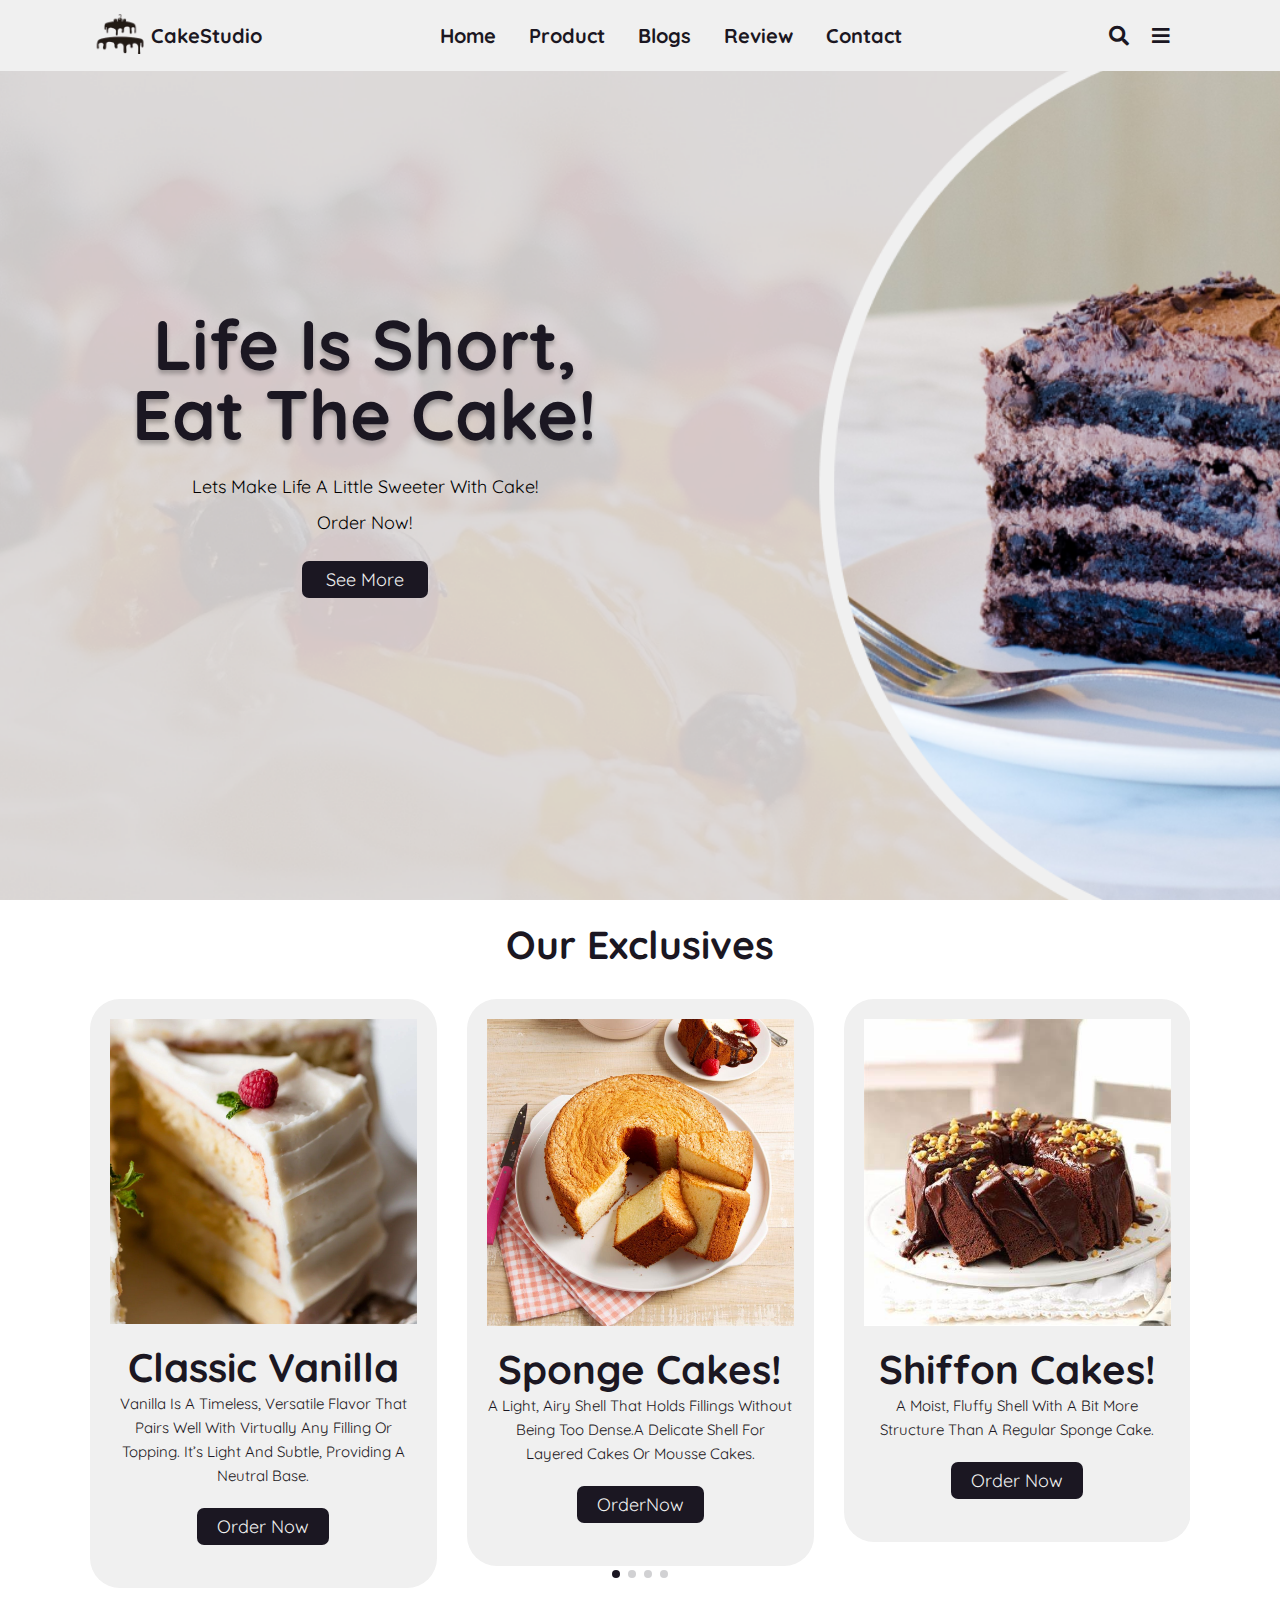
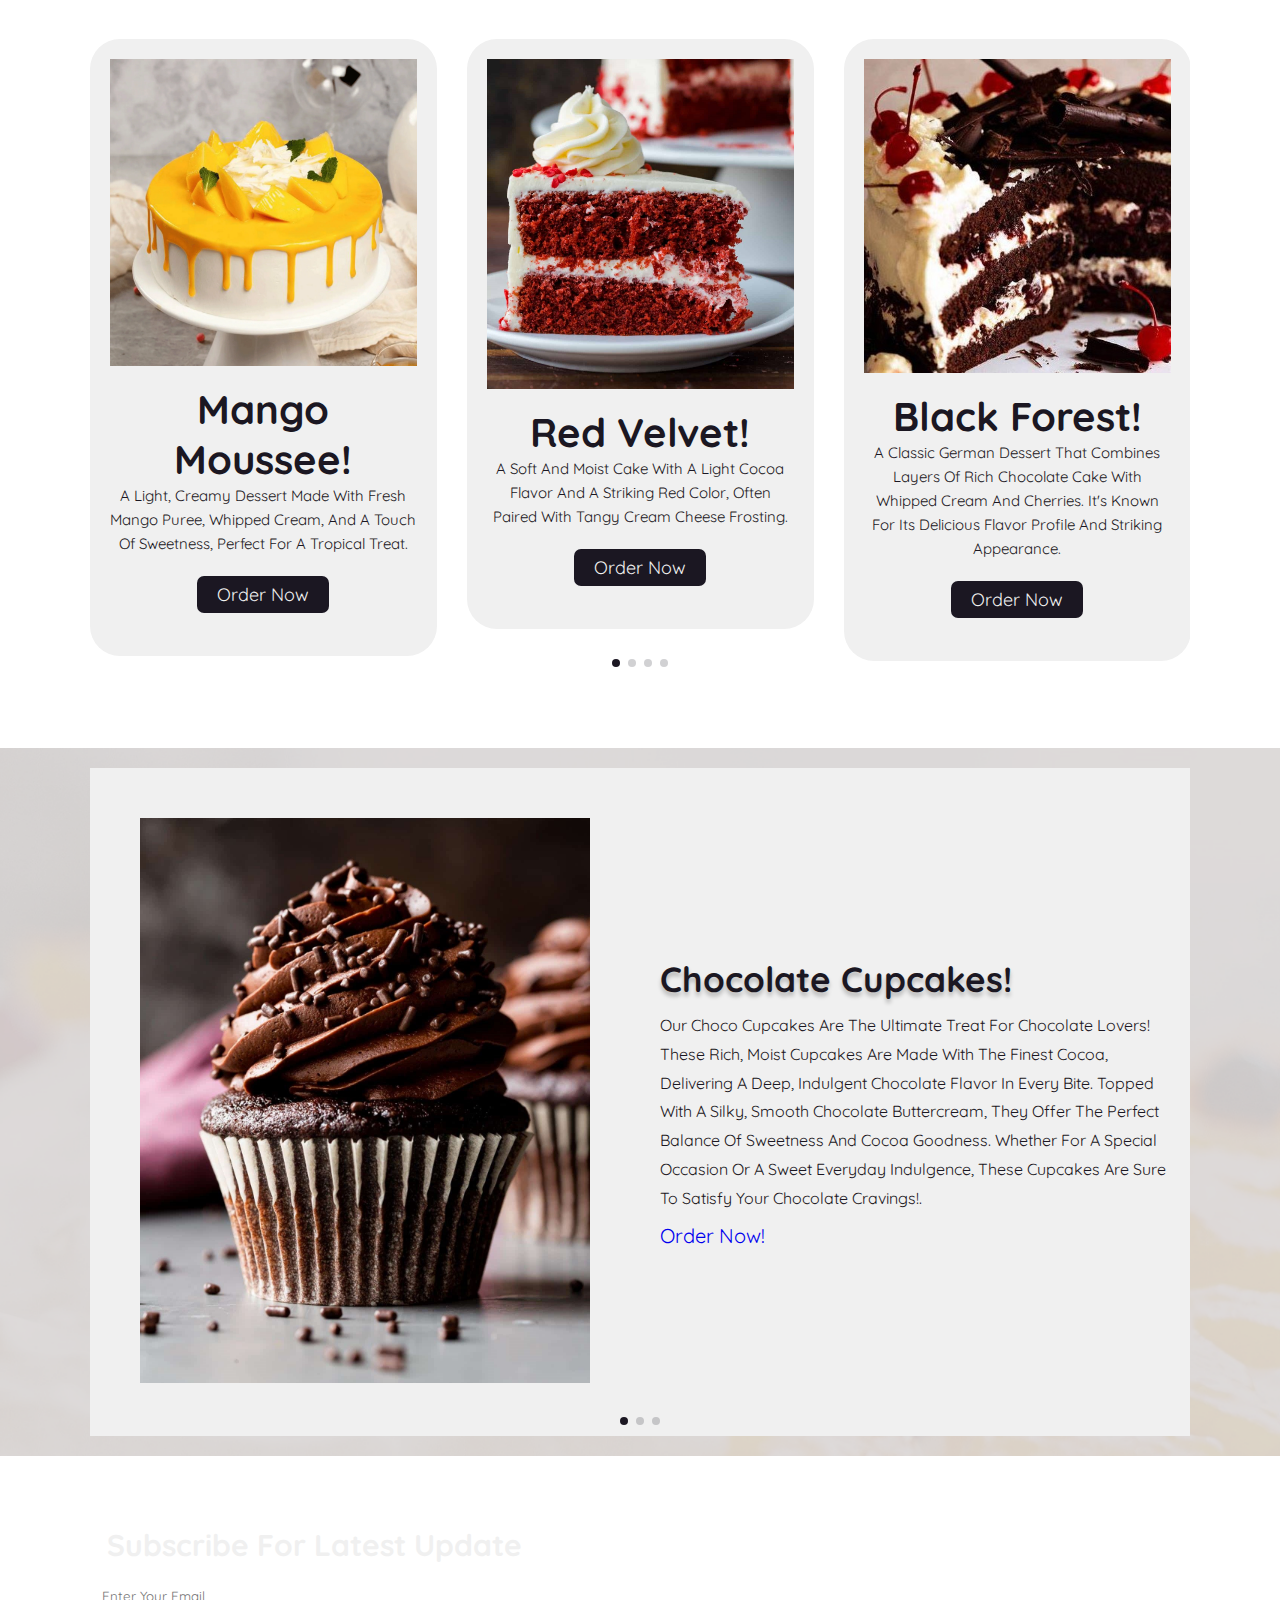
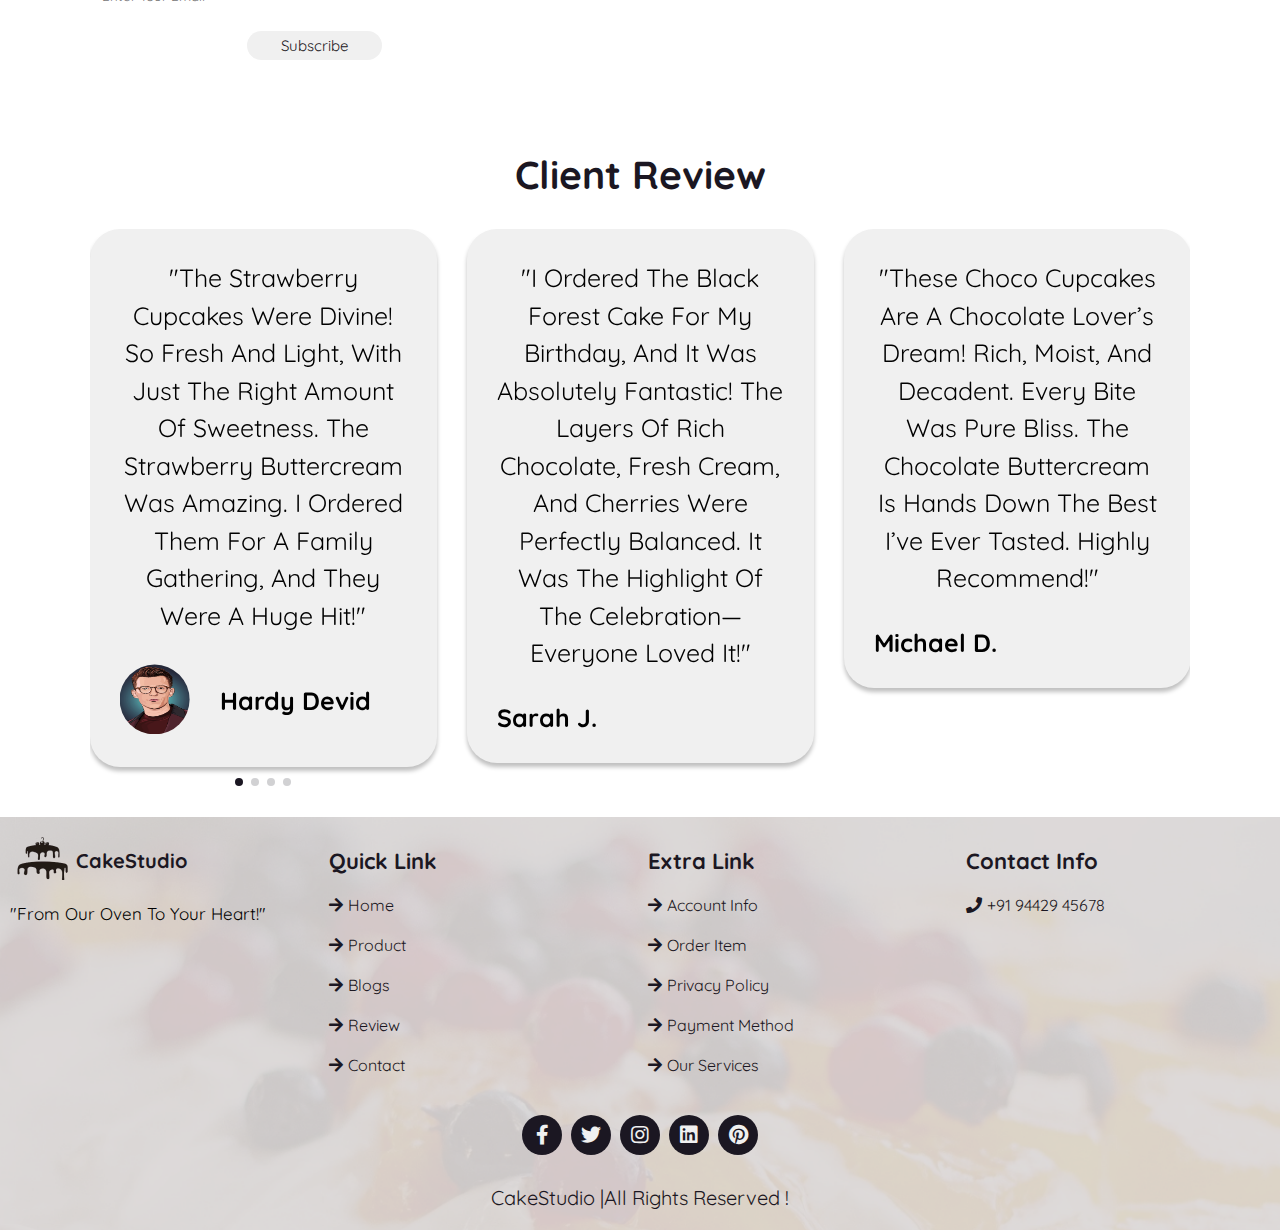
<file: index.html>
<!DOCTYPE html>
<html lang="en">

<head>
    <meta charset="UTF-8">
    <meta http-equiv="X-UA-Compatible" content="IE=edge">
    <meta name="viewport" content="width=device-width, initial-scale=1.0">
    <title>CakeStudio</title>

    <!-- swiper link  -->
    <link rel="stylesheet" href="https://unpkg.com/swiper/swiper-bundle.min.css" />

    <!-- cdn icon link  -->
    <link rel="stylesheet" href="https://cdnjs.cloudflare.com/ajax/libs/font-awesome/5.15.4/css/all.min.css">
    <!-- custom css file  -->
    <link rel="stylesheet" href="style.css">

</head>

<body>

    <!-- header section start here  -->
    <header class="header">
        <div class="logoContent">
            <a href="#" class="logo"><img src="images/logo.png" alt=""></a>
            <h1 class="logoName">CakeStudio</h1>
        </div>

        <nav class="navbar">
            <a href="#home">home</a>
            <a href="#product">product</a>
            <a href="#blogs">blogs</a>
            <a href="#review">review</a>
            <a href="#contact">contact</a>
        </nav>

        <div class="icon">
            <i class="fas fa-search" id="search"></i>
            <i class="fas fa-bars" id="menu-bar"></i>
        </div>

        <div class="search">
            <input type="search" placeholder="search...">
        </div>
    </header>
    <!-- header section end here  -->

    <!-- home section start here  -->
    <section class="home" id="home">
        <div class="homeContent">
            <h2>Life Is Short, Eat The Cake!</h2>
            <p>Lets Make Life A  Little Sweeter With Cake!<br> Order Now!</p>
            <div class="home-btn">
                <a href="#"><button>see more</button></a>
            </div>
        </div>
    </section>

    <!-- home section end here  -->

    <!-- product section start here  -->
    <section class="product" id="product">
        <div class="heading">
            <h2>Our Exclusives</h2>
        </div>
        <div class="swiper product-row">
            <div class="swiper-wrapper">
                <div class="swiper-slide box">
                    <div class="img">
                        <img src="images/sponge cake.jpg" alt="">
                    </div>
                    <div class="product-content">
                        <h3>Sponge Cakes!</h3>
                        <p>A light, airy shell that holds fillings without being too dense.A delicate shell for layered cakes or mousse cakes.
                        </p>
                        <div class="orderNow">
                            <a href="orderpage.html">
                                <button>OrderNow</button>
                            </a>
                            
                        </div>
                    </div>
                </div>
                <div class="swiper-slide box">
                    <div class="img">
                        <img src="images/shiffon cake.jpg" alt="">
                    </div>
                    <div class="product-content">
                        <h3>Shiffon Cakes!</h3>
                        <p>A moist, fluffy shell with a bit more structure than a regular sponge cake.
                        </p>
                        <div class="orderNow">
                        <a href="orderpage.html">
                            <button>Order Now </button>
                        </a>
                        </div>
                    </div>
                </div>
                <div class="swiper-slide box">
                    <div class="img">
                        <img src="images/butter cake.jpg" alt="">
                    </div>
                    <div class="product-content">
                        <h3>Flourless Cakes!</h3>
                        <p>A dense, fudgy shell that pairs well with richer fillings like ganache or mousse.
                        </p>
                        <div class="orderNow">
                            <a href="orderpage.html">
                                <button>Order Now </button>
                            </a>
                        </div>
                    </div>
                </div>
                <div class="swiper-slide box">
                    <div class="img">
                        <img src="images/vanilla.jpg" alt="">
                    </div>
                    <div class="product-content">
                        <h3>Classic Vanilla</h3>
                        <p>Vanilla is a timeless, versatile flavor that pairs well with virtually any filling or topping. It’s light and subtle, providing a neutral base.
                        </p>
                        <div class="orderNow">
                            <a href="orderpage.html">
                                <button>Order Now </button>
                            </a>
                        </div>
                    </div>
                </div>

            </div>
            <div class="swiper-pagination"></div>
        </div>
        <div class="swiper product-row">
            <div class="swiper-wrapper">
                <div class="swiper-slide box">
                    <div class="img">
                        <img src="images/red velvet.jpg" alt="">
                    </div>
                    <div class="product-content">
                        <h3>Red Velvet!</h3>
                        <p> A soft and moist cake with a light cocoa flavor and a striking red color, often paired with tangy cream cheese frosting.
                        </p>
                        <div class="orderNow">
                            <a href="orderpage.html">
                                <button>Order Now </button>
                            </a>
                        </div>
                    </div>
                </div>
                <div class="swiper-slide box">
                    <div class="img">
                        <img src="images/black forest.jpg" alt="">
                    </div>
                    <div class="product-content">
                        <h3>Black Forest!</h3>
                        <p>a classic German dessert that combines layers of rich chocolate cake with whipped cream and cherries. It's known for its delicious flavor profile and striking appearance.
                        </p>
                        <div class="orderNow">
                            <a href="orderpage.html">
                                <button>Order Now </button>
                            </a>
                        </div>
                    </div>
                </div>
                <div class="swiper-slide box">
                    <div class="img">
                        <img src="images/almond.jpg" alt="">
                    </div>
                    <div class="product-content">
                        <h3>Almond Cakes!</h3>
                        <p> delightful, nutty desserts made with almond flour, ground almonds, 
                            or almond extract to infuse a rich, natural flavor, a moist texture and a slightly dense crumb , making them distinct from traditional wheat-flour-based cakes.
                        </p>
                        <div class="orderNow">
                            <a href="orderpage.html">
                                <button>Order Now </button>
                            </a>
                        </div>
                    </div>
                </div>
                <div class="swiper-slide box">
                    <div class="img">
                        <img src="images/Mango-Cake.jpg" alt="">
                    </div>
                    <div class="product-content">
                        <h3>Mango Moussee!</h3>
                        <p>a light, creamy dessert made with fresh mango puree, whipped cream, and a touch of sweetness, perfect for a tropical treat.
                        </p>
                        <div class="orderNow">
                            <a href="orderpage.html">
                                <button>Order Now </button>
                            </a>
                        </div>
                    </div>
                </div>

            </div>
            <div class="swiper-pagination"></div>
        </div>
    </section>

    <!-- product section end here  -->

    <!-- blogs section start here  -->
    <section class="blogs" id="blogs">

        <div class=" swiper blogs-row">
            <div class="swiper-wrapper">
                <div class=" swiper-slide box">
                    <div class="img">
                        <img src="images/cupcake1.jpg" alt="">
                    </div>
                    <div class="content">
                        <h3>Chocolate Cupcakes!</h3>
                        <p>Our Choco Cupcakes are the ultimate treat for chocolate lovers! These rich, moist cupcakes are made with the finest cocoa, delivering a deep, indulgent chocolate flavor in every bite. Topped with a silky, smooth chocolate buttercream, they offer the perfect balance of sweetness and cocoa goodness. Whether for a special occasion or a sweet everyday indulgence, these cupcakes are sure to satisfy your chocolate cravings!.</p>
                        <a href="orderpage.html" class="btn">Order now!</a>
                    </div>
                </div>
                <div class=" swiper-slide box">
                    <div class="img">
                        <img src="images/blog-img1.png" alt="">
                    </div>
                    <div class="content">
                        <h3>Caramel Bourbon Vanilla Cupcakes! </h3>
                        <p>Indulge in the perfect blend of rich flavors with our Caramel Bourbon Vanilla Cupcakes. These moist, light vanilla cupcakes are infused with a hint of smooth bourbon, creating a warm and sophisticated twist. Topped with a luscious caramel buttercream that melts in your mouth, each bite is an unforgettable combination of sweet, savory, and a touch of boozy warmth. Finished with a drizzle of golden caramel, these cupcakes are a decadent treat that will elevate any occasion. Perfect for those who love a little indulgence with a kick!.</p>
                        <a href="orderpage.html" class="btn">Order now!</a>
                    </div>
                </div>
                <div class=" swiper-slide box">
                    <div class="img">
                        <img src="images/strawberry.jpg" alt="">
                    </div>
                    <div class="content">
                        <h3>Strawberry Cupcakes! </h3>
                        <p>Our Strawberry Cupcakes are a burst of fresh, fruity flavor in every bite! Made with real strawberries, these light and fluffy cupcakes are perfectly sweet with a subtle tang. Topped with a creamy, dreamy strawberry buttercream that’s smooth and decadent, each cupcake is a delightful combination of freshness and sweetness. Perfect for spring celebrations or anytime you're craving a fruity treat, these cupcakes are a guaranteed crowd-pleaser!</p>

                        <a href="orderpage.html" class="btn">Order now!</a>
                    </div>
                </div>
            </div>
            <div class="swiper-button-next"></div>
            <div class="swiper-button-prev"></div>
            <div class="swiper-pagination"></div>


        </div>
    </section>

    <!-- blogs section ends here  -->

    <!-- newsletter section start here  -->

    <section class="newsletter">
        <form action="">
            <h3>subscribe for latest update</h3>
            <input type="email" name="" placeholder="enter your email" id="" class="box">
            <input type="button" value="subscribe" class="box2">
        </form>
    </section>
    <!-- newsletter section ends here  -->

    <!-- review section start here  -->
    <section class="review" id="review">
        <div class="heading">
            <h2>client review</h2>
        </div>


        <div class=" swiper review-row">
            <div class="swiper-wrapper">
                <div class="swiper-slide box">
                    <div class="client-review">
                        <p>"I ordered the Black Forest Cake for my birthday, and it was absolutely fantastic! The layers of rich chocolate, fresh cream, and cherries were perfectly balanced. It was the highlight of the celebration—everyone loved it!"</p>
                    </div>
                    <div class="client-info">
                    
                        <div class="clientDetailed">
                            <h3>Sarah J.</h3>
                            
                        </div>
                    </div>
                </div>
                <div class="swiper-slide box">
                    <div class="client-review">
                        <p>"These Choco Cupcakes are a chocolate lover’s dream! Rich, moist, and decadent. Every bite was pure bliss. The chocolate buttercream is hands down the best I’ve ever tasted. Highly recommend!"</p>
                    </div>
                    <div class="client-info">
                        
                        <div class="clientDetailed">
                            <h3>Michael D.</h3>
                            
                        </div>
                    </div>
                </div>
                <div class="swiper-slide box">
                    <div class="client-review">
                        <p>"I tried the Red Velvet Cake and it was beyond my expectations! The cake was so moist and the cream cheese frosting was divine. Every bite was a treat. I’ll definitely be coming back for more!"</p>
                    </div>
                    <div class="client-info">
                       
                        <div class="clientDetailed">
                            <h3>Aisha L.</h3>
                            
                        </div>
                    </div>
                </div>
                <div class="swiper-slide box">
                    <div class="client-review">
                        <p>"The Strawberry Cupcakes were divine! So fresh and light, with just the right amount of sweetness. The strawberry buttercream was amazing. I ordered them for a family gathering, and they were a huge hit!"</p>
                    </div>
                    <div class="client-info">
                        <div class="img">
                            <img src="images/client1.jpg" alt="">
                        </div>
                        <div class="clientDetailed">
                            <h3>Hardy Devid</h3>
                        </div>
                    </div>
                </div>
                <div class="swiper-pagination"></div>

            </div>
        </div>
    </section>
    <!-- review section ends here  -->

    <!-- footer section start here  -->

    <footer class="footer" id="contact">
        <div class="box-container">
            <div class="mainBox">
                <div class="content">
                    <a href="#"><img src="images/logo.png" alt=""></a>
                    <h1 class="logoName">CakeStudio</h1>
                </div>

                <p>"From our oven to your heart!"</p>

            </div>
            <div class="box">
                <h3>Quick link</h3>
                <a href="#"> <i class="fas fa-arrow-right"></i>Home</a>
                <a href="#"> <i class="fas fa-arrow-right"></i>product</a>
                <a href="#"> <i class="fas fa-arrow-right"></i>blogs</a>
                <a href="#"> <i class="fas fa-arrow-right"></i>review</a>
                <a href="#"> <i class="fas fa-arrow-right"></i>contact</a>

            </div>
            <div class="box">
                <h3>Extra link</h3>
                <a href="#"> <i class="fas fa-arrow-right"></i>Account info</a>
                <a href="#"> <i class="fas fa-arrow-right"></i>order item</a>
                <a href="#"> <i class="fas fa-arrow-right"></i>privacy policy</a>
                <a href="#"> <i class="fas fa-arrow-right"></i>payment method</a>
                <a href="#"> <i class="fas fa-arrow-right"></i>our  services</a>
            </div>
            <div class="box">
                <h3>Contact Info</h3>
                <a href="#"> <i class="fas fa-phone"></i>+91 94429 45678</a>
               

            </div>

        </div>
        <div class="share">
            <a href="#" class="fab fa-facebook-f"></a>
            <a href="#" class="fab fa-twitter"></a>
            <a href="#" class="fab fa-instagram"></a>
            <a href="#" class="fab fa-linkedin"></a>
            <a href="#" class="fab fa-pinterest"></a>
        </div>
        <div class="credit">
            <span>CakeStudio</span> |all rights reserved ! 
        </div>
    </footer>
    <!-- swiper js link  -->
    <script src="https://unpkg.com/swiper/swiper-bundle.min.js"></script>

    <!-- custom js file  -->
    <script src="index.js"></script>


</body>

</html>
</file>
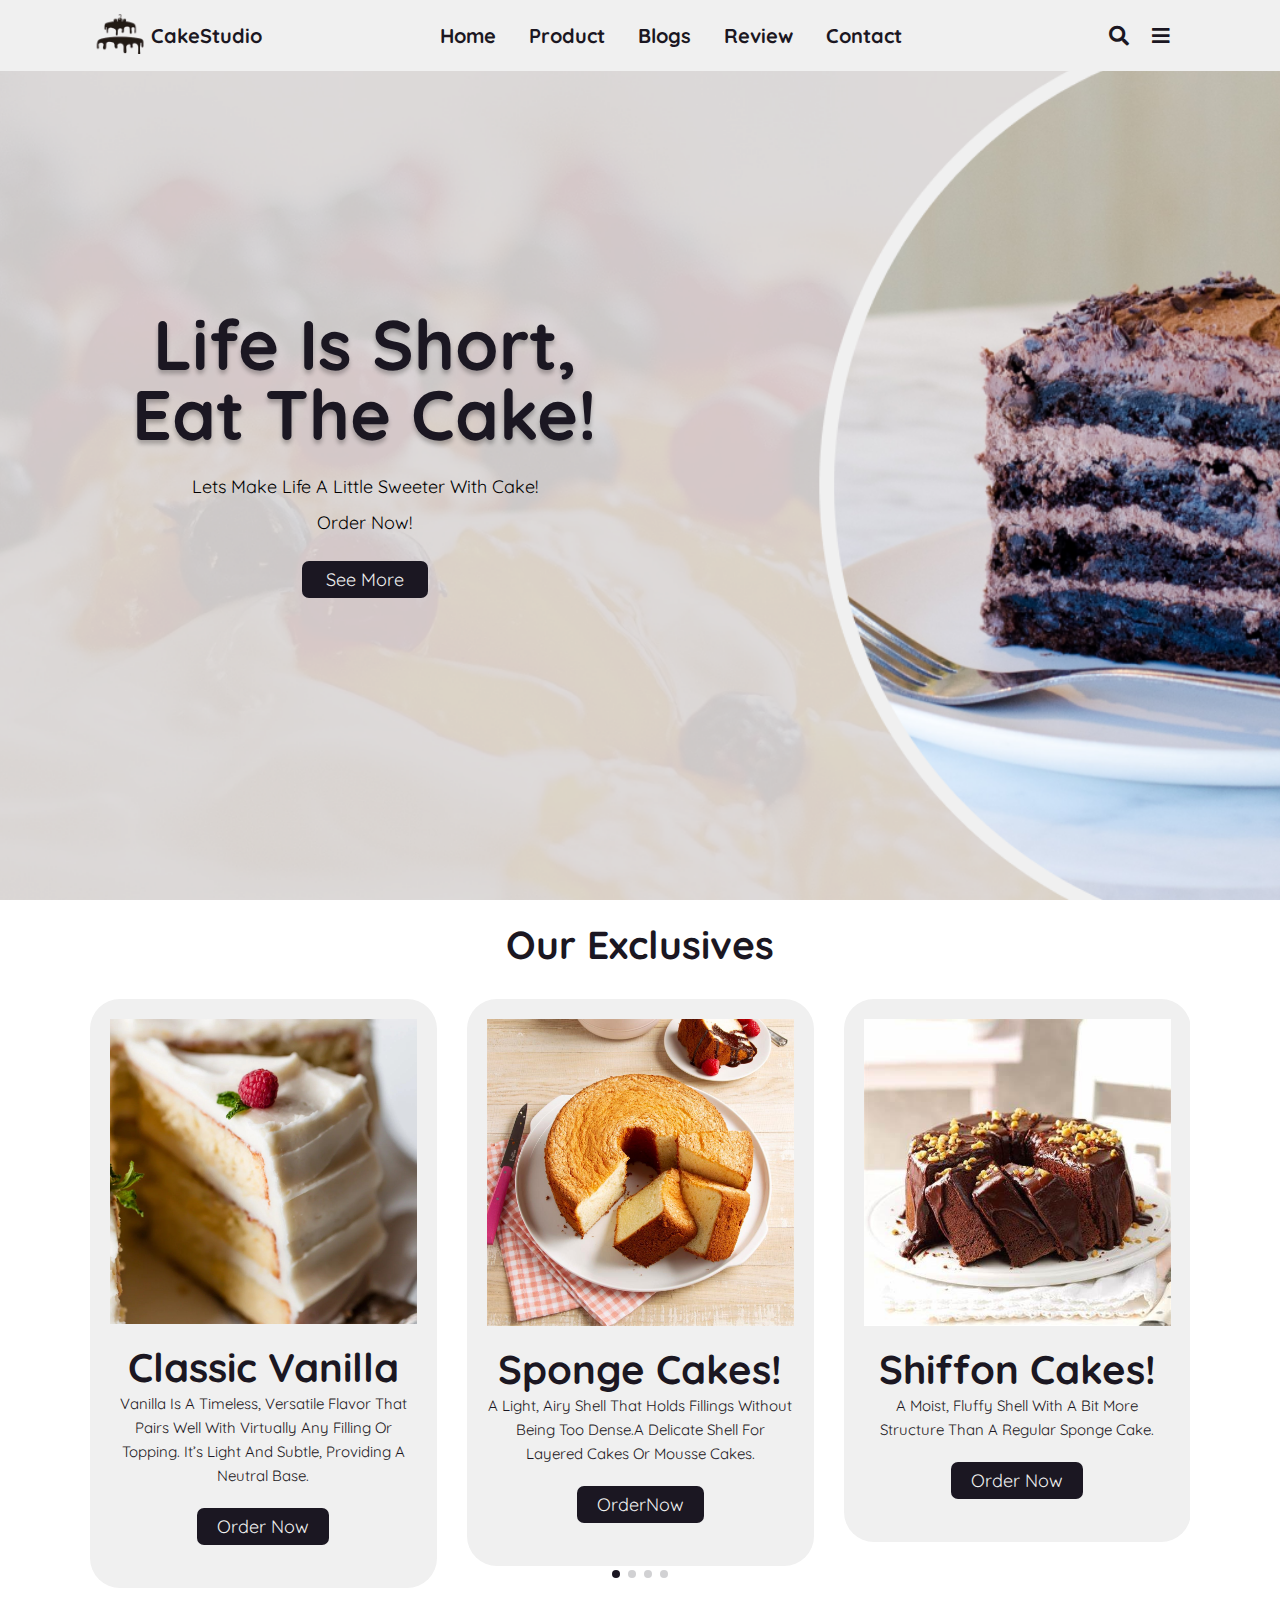
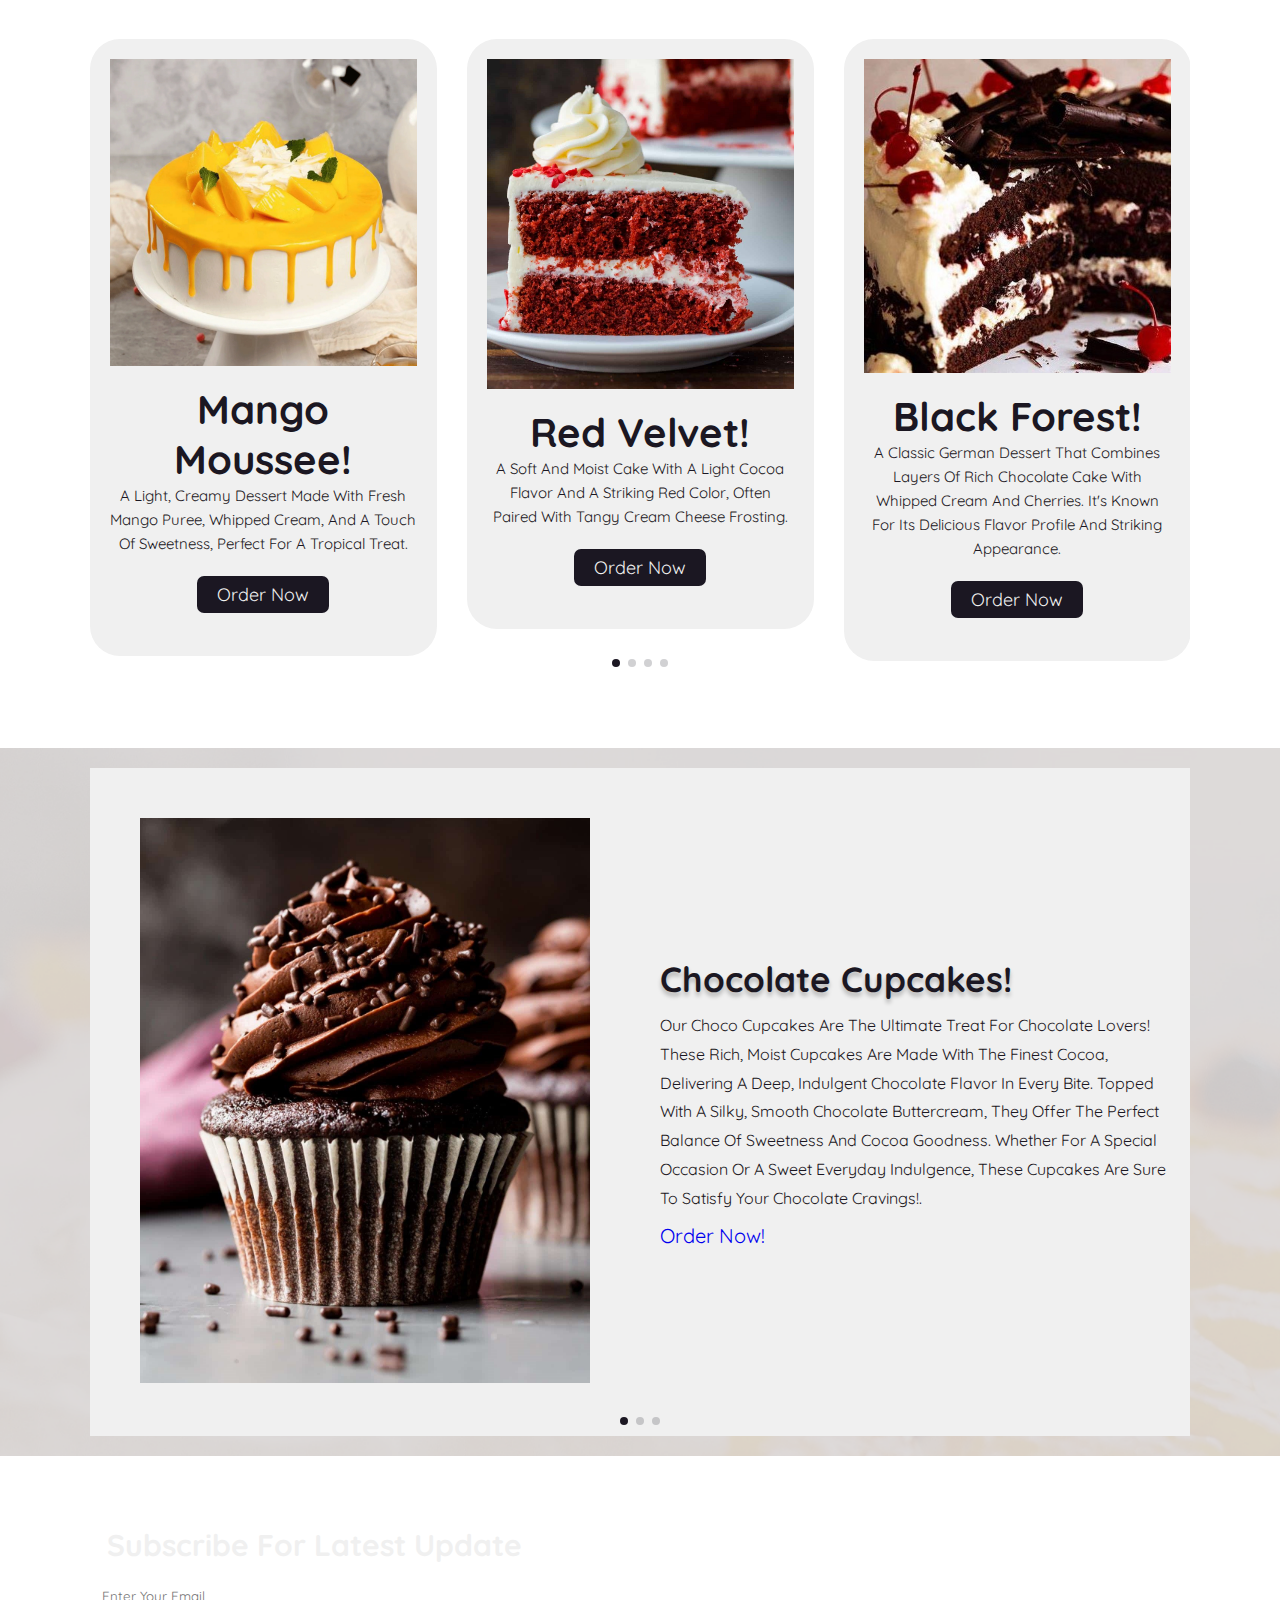
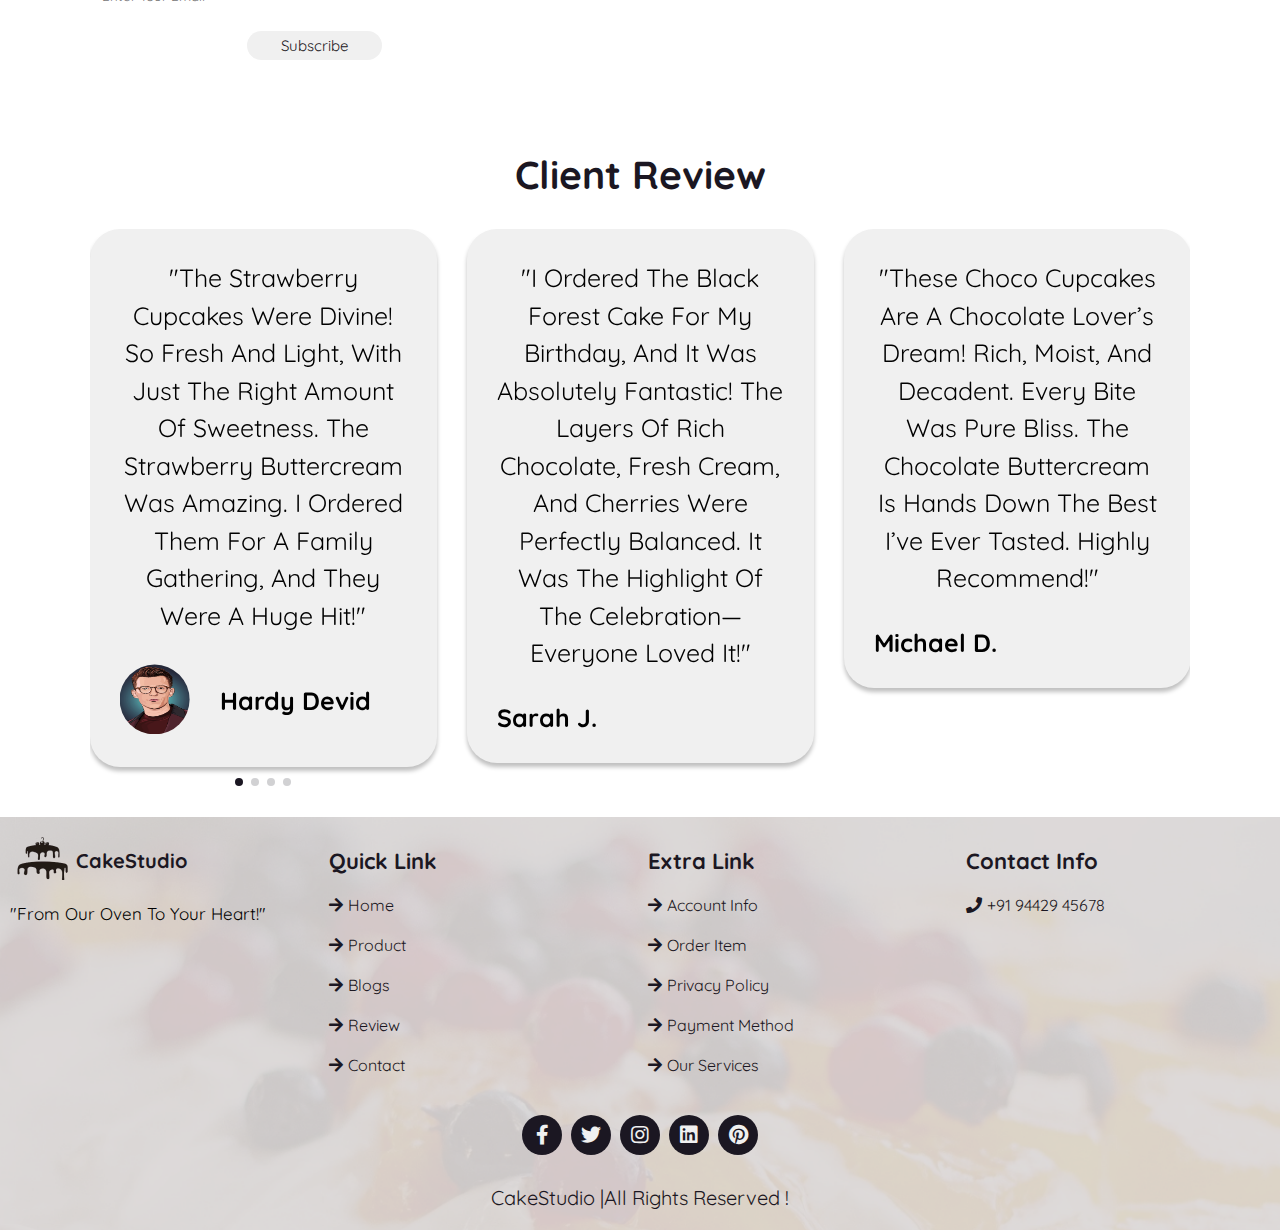
<file: index1.html>
<!DOCTYPE html>
<html lang="en">

<head>
    <meta charset="UTF-8">
    <meta http-equiv="X-UA-Compatible" content="IE=edge">
    <meta name="viewport" content="width=device-width, initial-scale=1.0">
    <title>CakeStudio</title>

    <!-- swiper link  -->
    <link rel="stylesheet" href="https://unpkg.com/swiper/swiper-bundle.min.css" />

    <!-- cdn icon link  -->
    <link rel="stylesheet" href="https://cdnjs.cloudflare.com/ajax/libs/font-awesome/5.15.4/css/all.min.css">
    <!-- custom css file  -->
    <link rel="stylesheet" href="style.css">

</head>

<body>

    <!-- header section start here  -->
    <header class="header">
        <div class="logoContent">
            <a href="#" class="logo"><img src="images/logo.png" alt=""></a>
            <h1 class="logoName">CakeStudio</h1>
        </div>

        <nav class="navbar">
            <a href="#home">home</a>
            <a href="#product">product</a>
            <a href="#blogs">blogs</a>
            <a href="#review">review</a>
            <a href="#contact">contact</a>
        </nav>

        <div class="icon">
            <i class="fas fa-search" id="search"></i>
            <i class="fas fa-bars" id="menu-bar"></i>
        </div>

        <div class="search">
            <input type="search" placeholder="search...">
        </div>
    </header>
    <!-- header section end here  -->

    <!-- home section start here  -->
    <section class="home" id="home">
        <div class="homeContent">
            <h2>Life Is Short, Eat The Cake!</h2>
            <p>Lets Make Life A  Little Sweeter With Cake!<br> Order Now!</p>
            <div class="home-btn">
                <a href="#"><button>see more</button></a>
            </div>
        </div>
    </section>

    <!-- home section end here  -->

    <!-- product section start here  -->
    <section class="product" id="product">
        <div class="heading">
            <h2>Our Exclusives</h2>
        </div>
        <div class="swiper product-row">
            <div class="swiper-wrapper">
                <div class="swiper-slide box">
                    <div class="img">
                        <img src="images/sponge cake.jpg" alt="">
                    </div>
                    <div class="product-content">
                        <h3>Sponge Cakes!</h3>
                        <p>A light, airy shell that holds fillings without being too dense.A delicate shell for layered cakes or mousse cakes.
                        </p>
                        <div class="orderNow">
                            <a href="orderpage.html">
                                <button>OrderNow</button>
                            </a>
                            
                        </div>
                    </div>
                </div>
                <div class="swiper-slide box">
                    <div class="img">
                        <img src="images/shiffon cake.jpg" alt="">
                    </div>
                    <div class="product-content">
                        <h3>Shiffon Cakes!</h3>
                        <p>A moist, fluffy shell with a bit more structure than a regular sponge cake.
                        </p>
                        <div class="orderNow">
                        <a href="orderpage.html">
                            <button>Order Now </button>
                        </a>
                        </div>
                    </div>
                </div>
                <div class="swiper-slide box">
                    <div class="img">
                        <img src="images/butter cake.jpg" alt="">
                    </div>
                    <div class="product-content">
                        <h3>Flourless Cakes!</h3>
                        <p>A dense, fudgy shell that pairs well with richer fillings like ganache or mousse.
                        </p>
                        <div class="orderNow">
                            <a href="orderpage.html">
                                <button>Order Now </button>
                            </a>
                        </div>
                    </div>
                </div>
                <div class="swiper-slide box">
                    <div class="img">
                        <img src="images/vanilla.jpg" alt="">
                    </div>
                    <div class="product-content">
                        <h3>Classic Vanilla</h3>
                        <p>Vanilla is a timeless, versatile flavor that pairs well with virtually any filling or topping. It’s light and subtle, providing a neutral base.
                        </p>
                        <div class="orderNow">
                            <a href="orderpage.html">
                                <button>Order Now </button>
                            </a>
                        </div>
                    </div>
                </div>

            </div>
            <div class="swiper-pagination"></div>
        </div>
        <div class="swiper product-row">
            <div class="swiper-wrapper">
                <div class="swiper-slide box">
                    <div class="img">
                        <img src="images/red velvet.jpg" alt="">
                    </div>
                    <div class="product-content">
                        <h3>Red Velvet!</h3>
                        <p> A soft and moist cake with a light cocoa flavor and a striking red color, often paired with tangy cream cheese frosting.
                        </p>
                        <div class="orderNow">
                            <a href="orderpage.html">
                                <button>Order Now </button>
                            </a>
                        </div>
                    </div>
                </div>
                <div class="swiper-slide box">
                    <div class="img">
                        <img src="images/black forest.jpg" alt="">
                    </div>
                    <div class="product-content">
                        <h3>Black Forest!</h3>
                        <p>a classic German dessert that combines layers of rich chocolate cake with whipped cream and cherries. It's known for its delicious flavor profile and striking appearance.
                        </p>
                        <div class="orderNow">
                            <a href="orderpage.html">
                                <button>Order Now </button>
                            </a>
                        </div>
                    </div>
                </div>
                <div class="swiper-slide box">
                    <div class="img">
                        <img src="images/almond.jpg" alt="">
                    </div>
                    <div class="product-content">
                        <h3>Almond Cakes!</h3>
                        <p> delightful, nutty desserts made with almond flour, ground almonds, 
                            or almond extract to infuse a rich, natural flavor, a moist texture and a slightly dense crumb , making them distinct from traditional wheat-flour-based cakes.
                        </p>
                        <div class="orderNow">
                            <a href="orderpage.html">
                                <button>Order Now </button>
                            </a>
                        </div>
                    </div>
                </div>
                <div class="swiper-slide box">
                    <div class="img">
                        <img src="images/Mango-Cake.jpg" alt="">
                    </div>
                    <div class="product-content">
                        <h3>Mango Moussee!</h3>
                        <p>a light, creamy dessert made with fresh mango puree, whipped cream, and a touch of sweetness, perfect for a tropical treat.
                        </p>
                        <div class="orderNow">
                            <a href="orderpage.html">
                                <button>Order Now </button>
                            </a>
                        </div>
                    </div>
                </div>

            </div>
            <div class="swiper-pagination"></div>
        </div>
    </section>

    <!-- product section end here  -->

    <!-- blogs section start here  -->
    <section class="blogs" id="blogs">

        <div class=" swiper blogs-row">
            <div class="swiper-wrapper">
                <div class=" swiper-slide box">
                    <div class="img">
                        <img src="images/cupcake1.jpg" alt="">
                    </div>
                    <div class="content">
                        <h3>Chocolate Cupcakes!</h3>
                        <p>Our Choco Cupcakes are the ultimate treat for chocolate lovers! These rich, moist cupcakes are made with the finest cocoa, delivering a deep, indulgent chocolate flavor in every bite. Topped with a silky, smooth chocolate buttercream, they offer the perfect balance of sweetness and cocoa goodness. Whether for a special occasion or a sweet everyday indulgence, these cupcakes are sure to satisfy your chocolate cravings!.</p>
                        <a href="orderpage.html" class="btn">Order now!</a>
                    </div>
                </div>
                <div class=" swiper-slide box">
                    <div class="img">
                        <img src="images/blog-img1.png" alt="">
                    </div>
                    <div class="content">
                        <h3>Caramel Bourbon Vanilla Cupcakes! </h3>
                        <p>Indulge in the perfect blend of rich flavors with our Caramel Bourbon Vanilla Cupcakes. These moist, light vanilla cupcakes are infused with a hint of smooth bourbon, creating a warm and sophisticated twist. Topped with a luscious caramel buttercream that melts in your mouth, each bite is an unforgettable combination of sweet, savory, and a touch of boozy warmth. Finished with a drizzle of golden caramel, these cupcakes are a decadent treat that will elevate any occasion. Perfect for those who love a little indulgence with a kick!.</p>
                        <a href="orderpage.html" class="btn">Order now!</a>
                    </div>
                </div>
                <div class=" swiper-slide box">
                    <div class="img">
                        <img src="images/strawberry.jpg" alt="">
                    </div>
                    <div class="content">
                        <h3>Strawberry Cupcakes! </h3>
                        <p>Our Strawberry Cupcakes are a burst of fresh, fruity flavor in every bite! Made with real strawberries, these light and fluffy cupcakes are perfectly sweet with a subtle tang. Topped with a creamy, dreamy strawberry buttercream that’s smooth and decadent, each cupcake is a delightful combination of freshness and sweetness. Perfect for spring celebrations or anytime you're craving a fruity treat, these cupcakes are a guaranteed crowd-pleaser!</p>

                        <a href="orderpage.html" class="btn">Order now!</a>
                    </div>
                </div>
            </div>
            <div class="swiper-button-next"></div>
            <div class="swiper-button-prev"></div>
            <div class="swiper-pagination"></div>


        </div>
    </section>

    <!-- blogs section ends here  -->

    <!-- newsletter section start here  -->

    <section class="newsletter">
        <form action="">
            <h3>subscribe for latest update</h3>
            <input type="email" name="" placeholder="enter your email" id="" class="box">
            <input type="button" value="subscribe" class="box2">
        </form>
    </section>
    <!-- newsletter section ends here  -->

    <!-- review section start here  -->
    <section class="review" id="review">
        <div class="heading">
            <h2>client review</h2>
        </div>


        <div class=" swiper review-row">
            <div class="swiper-wrapper">
                <div class="swiper-slide box">
                    <div class="client-review">
                        <p>"I ordered the Black Forest Cake for my birthday, and it was absolutely fantastic! The layers of rich chocolate, fresh cream, and cherries were perfectly balanced. It was the highlight of the celebration—everyone loved it!"</p>
                    </div>
                    <div class="client-info">
                    
                        <div class="clientDetailed">
                            <h3>Sarah J.</h3>
                            
                        </div>
                    </div>
                </div>
                <div class="swiper-slide box">
                    <div class="client-review">
                        <p>"These Choco Cupcakes are a chocolate lover’s dream! Rich, moist, and decadent. Every bite was pure bliss. The chocolate buttercream is hands down the best I’ve ever tasted. Highly recommend!"</p>
                    </div>
                    <div class="client-info">
                        
                        <div class="clientDetailed">
                            <h3>Michael D.</h3>
                            
                        </div>
                    </div>
                </div>
                <div class="swiper-slide box">
                    <div class="client-review">
                        <p>"I tried the Red Velvet Cake and it was beyond my expectations! The cake was so moist and the cream cheese frosting was divine. Every bite was a treat. I’ll definitely be coming back for more!"</p>
                    </div>
                    <div class="client-info">
                       
                        <div class="clientDetailed">
                            <h3>Aisha L.</h3>
                            
                        </div>
                    </div>
                </div>
                <div class="swiper-slide box">
                    <div class="client-review">
                        <p>"The Strawberry Cupcakes were divine! So fresh and light, with just the right amount of sweetness. The strawberry buttercream was amazing. I ordered them for a family gathering, and they were a huge hit!"</p>
                    </div>
                    <div class="client-info">
                        <div class="img">
                            <img src="images/client1.jpg" alt="">
                        </div>
                        <div class="clientDetailed">
                            <h3>Hardy Devid</h3>
                        </div>
                    </div>
                </div>
                <div class="swiper-pagination"></div>

            </div>
        </div>
    </section>
    <!-- review section ends here  -->

    <!-- footer section start here  -->

    <footer class="footer" id="contact">
        <div class="box-container">
            <div class="mainBox">
                <div class="content">
                    <a href="#"><img src="images/logo.png" alt=""></a>
                    <h1 class="logoName">CakeStudio</h1>
                </div>

                <p>"From our oven to your heart!"</p>

            </div>
            <div class="box">
                <h3>Quick link</h3>
                <a href="#"> <i class="fas fa-arrow-right"></i>Home</a>
                <a href="#"> <i class="fas fa-arrow-right"></i>product</a>
                <a href="#"> <i class="fas fa-arrow-right"></i>blogs</a>
                <a href="#"> <i class="fas fa-arrow-right"></i>review</a>
                <a href="#"> <i class="fas fa-arrow-right"></i>contact</a>

            </div>
            <div class="box">
                <h3>Extra link</h3>
                <a href="#"> <i class="fas fa-arrow-right"></i>Account info</a>
                <a href="#"> <i class="fas fa-arrow-right"></i>order item</a>
                <a href="#"> <i class="fas fa-arrow-right"></i>privacy policy</a>
                <a href="#"> <i class="fas fa-arrow-right"></i>payment method</a>
                <a href="#"> <i class="fas fa-arrow-right"></i>our  services</a>
            </div>
            <div class="box">
                <h3>Contact Info</h3>
                <a href="#"> <i class="fas fa-phone"></i>+91 94429 45678</a>
               

            </div>

        </div>
        <div class="share">
            <a href="#" class="fab fa-facebook-f"></a>
            <a href="#" class="fab fa-twitter"></a>
            <a href="#" class="fab fa-instagram"></a>
            <a href="#" class="fab fa-linkedin"></a>
            <a href="#" class="fab fa-pinterest"></a>
        </div>
        <div class="credit">
            <span>CakeStudio</span> |all rights reserved ! 
        </div>
    </footer>










    <!-- swiper js link  -->
    <script src="https://unpkg.com/swiper/swiper-bundle.min.js"></script>

    <!-- custom js file  -->
    <script src="index.js"></script>


</body>

</html>
</file>
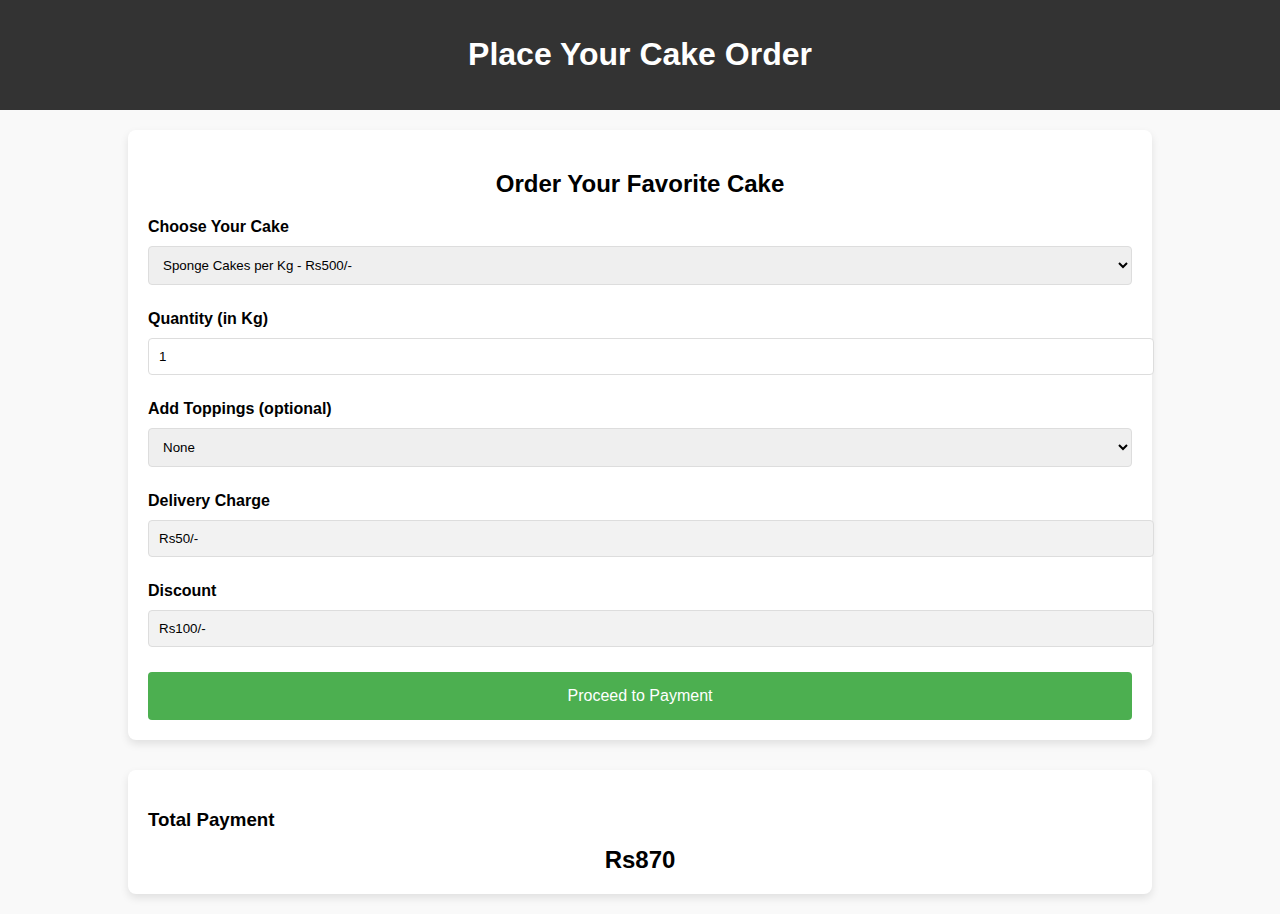
<file: orderpage.html>
<!DOCTYPE html>
<html lang="en">
<head>
    <meta charset="UTF-8">
    <meta name="viewport" content="width=device-width, initial-scale=1.0">
    <title>Place Your Cake Order</title>
    <style>
        body {
            font-family: Arial, sans-serif;
            background-color: #f9f9f9;
            margin: 0;
            padding: 0;
        }
        header {
            background-color: #333;
            color: white;
            text-align: center;
            padding: 15px 0;
        }
        .container {
            width: 80%;
            margin: 20px auto;
        }
        .order-form {
            background-color: #fff;
            padding: 20px;
            border-radius: 8px;
            box-shadow: 0 4px 8px rgba(0, 0, 0, 0.1);
        }
        .order-form h2 {
            text-align: center;
            margin-bottom: 20px;
        }
        .form-group {
            margin-bottom: 15px;
        }
        label {
            font-weight: bold;
            margin-bottom: 5px;
            display: block;
        }
        input[type="text"], input[type="email"], select, input[type="number"], input[type="text"].readonly {
            width: 100%;
            padding: 10px;
            margin: 5px 0 10px 0;
            border: 1px solid #ddd;
            border-radius: 4px;
        }
        input[type="text"].readonly {
            background-color: #f2f2f2;
            cursor: not-allowed;
        }
        input[type="submit"] {
            background-color: #4CAF50;
            color: white;
            border: none;
            padding: 15px;
            width: 100%;
            border-radius: 4px;
            cursor: pointer;
            font-size: 16px;
        }
        input[type="submit"]:hover {
            background-color: #45a049;
        }
        .payment-section {
            margin-top: 30px;
            padding: 20px;
            background-color: #fff;
            border-radius: 8px;
            box-shadow: 0 4px 8px rgba(0, 0, 0, 0.1);
        }
        .payment-section h3 {
            margin-bottom: 15px;
        }
        .total-payment {
            font-size: 24px;
            font-weight: bold;
            text-align: center;
        }
        footer {
            background-color: #333;
            color: white;
            text-align: center;
            padding: 10px 0;
            position: absolute;
            width: 100%;
            bottom: 0;
        }
    </style>
</head>
<body>
    <header>
        <h1>Place Your Cake Order</h1>
    </header>

    <div class="container">
        <div class="order-form">
            <h2>Order Your Favorite Cake</h2>
            <form id="orderForm">
                <!-- Cake Selection -->
                <div class="form-group">
                    <label for="cake">Choose Your Cake</label>
                    <select id="cake" name="cake" onchange="updateTotalPayment()" required>
                        <option value="sponge" data-price="920">Sponge Cakes per Kg - Rs500/-</option>
                        <option value="shiffon" data-price="920">Shiffon Cakes per Kg - Rs650/-</option>
                        <option value="flourless" data-price="920">Flourless Cakes per Kg - Rs9650/-</option>
                        <option value="vanilla" data-price="920">Classic Vanilla Cake per Kg - Rs720/-</option>
                        <option value="black-forest" data-price="920">Black Forest Cake per Kg - Rs920/-</option>
                        <option value="red-velvet" data-price="825">Red Velvet Cake per Kg - Rs825/-</option>
                        <option value="almond" data-price="710">Almond Cake per Kg - Rs710/-</option>
                        <option value="mango" data-price="715">Mango Mousse Cake per Kg - Rs715/-</option>
                        <option value="chocolate-cupcakes" data-price="720">Chocolate Cupcakes(6) - Rs350/-</option>
                        <option value="caramel" data-price="715">Caramel Bourbon Vanilla Cupcakes(6) - Rs300/-</option>
                        <option value="strawberry" data-price="720">Strawberry Cupcakes(6) - Rs350/-</option>
                    </select>
                </div>

                <!-- Quantity -->
                <div class="form-group">
                    <label for="quantity">Quantity (in Kg)</label>
                    <input type="number" id="quantity" name="quantity" value="1" min="1" onchange="updateTotalPayment()" required>
                </div>

                <!-- Toppings -->
                <div class="form-group">
                    <label for="toppings">Add Toppings (optional)</label>
                    <select id="toppings" name="toppings" onchange="updateTotalPayment()">
                        <option value="none" data-price="0">None</option>
                        <option value="chocolate-chips" data-price="75">Chocolate Chips - Rs75/-</option>
                        <option value="whipped-cream" data-price="75">Whipped Cream - Rs75/-</option>
                        <option value="fruit-topping" data-price="50">Fruit Topping - Rs50/-</option>
                    </select>
                </div>

                <!-- Delivery Charge -->
                <div class="form-group">
                    <label for="delivery">Delivery Charge</label>
                    <input type="text" id="delivery" name="delivery" value="Rs50/-" class="readonly" readonly>
                </div>

                <!-- Discount (readonly) -->
                <div class="form-group">
                    <label for="discount">Discount</label>
                    <input type="text" id="discount" name="discount" value="Rs100/-" class="readonly" readonly>
                </div>

                <!-- Submit Button -->
                <input type="submit" value="Proceed to Payment">
            </form>
        </div>

        <div class="payment-section">
            <h3>Total Payment</h3>
            <div class="total-payment">
                <span id="total-payment">Rs920</span>
            </div>
        </div>
    </div>

    <script>
        // Function to update the total payment based on selections
        function updateTotalPayment() {
            // Get the selected cake and its price
            const cake = document.getElementById('cake');
            const cakePrice = parseInt(cake.options[cake.selectedIndex].getAttribute('data-price'));
            const quantity = parseInt(document.getElementById('quantity').value);
            
            // Get the selected topping and its price
            const topping = document.getElementById('toppings');
            const toppingPrice = parseInt(topping.options[topping.selectedIndex].getAttribute('data-price'));
            
            // Get the delivery charge
            const deliveryCharge = 50; // fixed delivery charge Rs50

            // Set the discount value (fixed, read-only)
            const discount = 100; // fixed discount Rs100

            // Calculate the total price
            const totalCakePrice = cakePrice * quantity;
            const totalToppingPrice = toppingPrice * quantity;
            const totalPrice = totalCakePrice + totalToppingPrice + deliveryCharge - discount;

            // Update the displayed total payment
            document.getElementById('total-payment').textContent = `Rs${totalPrice}`;
        }

        // Prevent default form submission
        document.getElementById('orderForm').addEventListener('submit', function(event) {
            event.preventDefault();
            alert('Order placed successfully!');
        });

        // Validate Quantity Input
        document.getElementById('quantity').addEventListener('change', function() {
            const quantity = document.getElementById('quantity');
            if (quantity.value < 1) {
                quantity.value = 1; // Reset to minimum value
                alert('Quantity cannot be less than 1.');
            }
        });

        // Initial total payment update on page load
        window.onload = updateTotalPayment;
    </script>
</body>
</html>
</file>
<file: style.css>
@import url('https://fonts.googleapis.com/css2?family=Quicksand:wght@300;400;500;600;700&display=swap');

:root{
    --black: #1B1722;
    --white : #F0F0F0;
    --box-shadow: 0px 4px 4px rgba(0, 0, 0, 0.25);
}
*{
    font-family: 'Quicksand', sans-serif;
    margin: 0; padding: 0;
    box-sizing: border-box;
    outline: none;
    border: none;
    text-decoration: none;
    text-transform: capitalize;
    transition: .2s linear;
}
html{
    font-size: 62.5%;   
    overflow-x: hidden;
    scroll-padding-top: 7rem;
    scroll-behavior: smooth;
}
html::-webkit-scrollbar{
    width: .8rem;
}
html::-webkit-scrollbar-track{
    background: transparent;
}
html::-webkit-scrollbar-thumb{
    background-color: var(--white);
    border-radius: 5rem;
}

.header{
    top: 0;right: 0;left: 0;
    background-color: var(--white);
    display: flex;
    align-items: center;
    justify-content: space-between;
    position: fixed;
    padding: 1.4rem 7%;
    z-index: 999;
}
.header .logoContent{
    display: flex;
    align-items: center;
}
.header .logoContent .logo img{
    height: 4rem;
}
.header .logoContent .logoName {
    color: var(--black);
    font-size: 2rem;
    font-weight: bolder;
}

.header .navbar a{
    font-size: 2rem;
    margin-right: 3rem;
    color: var(--black);
    font-weight: bold;
}
.header .navbar a:hover{
    border-bottom: .1rem solid var(--black);
    padding-bottom: .4rem;
}
.header .icon i{
    font-size: 2rem;
    margin-right: 2rem;
    color: var(--black);
    cursor: pointer;
}

.header .search{
    display: none;
    top: 100%;
    margin: 1.5rem 7%;
    background-color: transparent;
    width: 50%;
    right: 0;
    height: 5rem;
    position:  absolute;

}
.header .search input{
    width: 100%;
    height: 100%;
    font-size: 1.5rem;
    background-color: var(--white);
    color: var(--black);
    margin-right: 7%;
    border-radius: 1rem;
    padding: 0.5rem 1rem;
    box-shadow: var(--box-shadow);
}
.header .search.active{
    display: inline-block;
}



.home {
    min-height: 100vh;
    display: flex;
    align-items: center;
    background: url(images/back.png) no-repeat;
    background-size: cover;
    background-position: center center;
}
.home .homeContent{
    width: 50%;
    float: left;
    text-align: center;
    padding: 4rem;
}
.home .homeContent h2{
    font-size: 7rem;
    font-weight: bolder;
    margin-bottom: 2rem;
    line-height: 7rem;
    color: var(--black);
    text-shadow: var(--box-shadow);
}
.home .homeContent p{
    font-size: 1.8rem;
    line-height: 2;
    margin-bottom: 2rem;
}
.home .homeContent .home-btn{
    height: 3rem;
}
.home .homeContent .home-btn button{
    font-size: 1.8rem;
    background-color: var(--black);
    color: var(--white);
    border-radius: .7rem;
    padding: .7rem 2.4rem;
    cursor: pointer;
}
.home .homeContent .home-btn button:hover{
    font-size: 2rem;
}
section{
    padding: 2rem 7%;
}
.heading{
    text-align: center;
    font-size: 2.6rem;
    margin-bottom: 3rem;
    color: var(--black);
}

.product .product-row{
    margin-bottom: 5rem;
    display: flex;
    align-items: center;
}
.product .product-row .box{
    display: flex;
    flex-direction: column;
    width: 50rem;
    background-color: var(--white);
    align-items: center;
    text-align: center;
    padding: 2rem;
    gap: 1.5rem;
    border-radius: 3rem;
    margin-right: 3rem;
}
.product .product-row .img img{
    height: 100%;
    width: 100%;
}
.product .product-row .img img:hover{
    transform: scale(1.1);
}
.product .product-row .content {
    margin-bottom: 4rem;
}
.product .product-row .product-content h3{
    font-size: 4rem;
    color: var(--black);
}
.product .product-row .product-content p{
    font-size: 1.5rem;
    line-height: 1.6;
    color: var(--black);
}
.product .product-row .product-content .orderNow{
    height: 3rem;
    margin-top: 2rem;
    margin-bottom: 3rem;
}
.product .product-row .product-content .orderNow button{
    font-size: 1.8rem;
    background-color: var(--black);
    color: var(--white);
    border-radius: .7rem;
    padding: .7rem 2rem;
    cursor: pointer;
}
.product .product-row .product-content .orderNow button:hover{
    font-size: 2rem;
}

.blogs{
    background: url(images/backGround.png) no-repeat;
    background-size: cover;
    background-position: center center;
}
.blogs  .blogs-row .box {
    display: flex;
    align-items: center;
    background-color: var(--white);
    flex-wrap: wrap;
}
.blogs .blogs-row .box .img{
    flex: 1 1 45rem;
}
.blogs .blogs-row .box .img img{
    width: 100%;
    padding: 5rem;
}
.blogs .blogs-row .box .content{
    flex: 1 1 45rem;
    padding: 2rem;
}
.blogs .blogs-row .box .content h3{
    font-size: 3.5rem;
    color: var(--black);
    text-shadow: var(--box-shadow);

}
.blogs .blogs-row .box .content p{
    font-size: 1.6rem;
    color: var(--black);
    padding: 1rem 0;
    line-height: 1.8;
    
}
.blogs .blogs-row .box .content a{
    font-size: 2rem;
    cursor: pointer;
}
.blogs .blogs-row .box .content a:hover{
    color: var(--black);
    text-shadow: var(--box-shadow);
}
 
.newsletter{
    background: url(images/back3.png) no-repeat;
    background-size: cover;
    background-position: center center;
    background-attachment: fixed;
}
.newsletter form{
    max-width: 45rem;
    text-align: center;
    padding: 5rem 0;
}
.newsletter form h3{
    font-size: 3rem;
    color: var(--white);
    padding-bottom: .7rem;
}
.newsletter form .box{
    width: 100%;
    margin: .7rem 0;
    padding: 1rem 1.2rem;
    color: var(--black);
    border-radius: .5rem;
}
.newsletter form .box2{
    width: 30%;
    font-size: 1.5rem;
    margin-top: 1rem;
    padding: .5rem .5rem;
    color: var(--black);
    background: var(--white);
    border-radius: 3rem;
    cursor:pointer;
}
.newsletter form .box2:hover{
    color: var(--white);
    background-color: var(--black);
    outline: .1rem solid var(--white);
}

.review .review-row{
    display: flex;
    flex-direction: column ;
    align-items: center;
    
}
.review .review-row .box{
    width: 50%; 
    margin-bottom: 3rem;
    padding: 3rem;
    border-radius: 3rem;
    background-color: var(--white);
    box-shadow: var(--box-shadow);
}

.review .review-row .box .client-review{
    margin-bottom: 3rem;
}
.review .review-row .box .client-review p{
    text-align: center;
    font-size: 2.5rem;
    line-height: 1.5;
}
.review .review-row .box .client-info{
    display: flex;
    align-items: center;
}
.review .review-row .box .client-info .img{
    padding-right: 3rem;
}
.review .review-row .box .client-info .img img{
    width: 7rem;
    height: 7rem;
    clip-path: circle(50% at 50% 50%);
}

.review .review-row .box .client-info .clientDetailed h3{
    font-size: 2.5rem;

}
.review .review-row .box .client-info .clientDetailed p{
    font-size: 1.5rem;
}

.footer {
    background: url(images/backGround.png) no-repeat;
    background-size: cover;
    background-position: center center;
}
.footer .box-container{
    display: grid;
    grid-template-columns: repeat(auto-fit, minmax(25rem, 1fr));
    gap: 1.5rem;
    padding: 2rem 1rem;
}
.footer .box-container .mainBox .content{
    display: flex;
    align-items: center;
    margin-bottom: 2rem;
}
.footer .box-container .mainBox .content h1{
    font-size: 2rem;
    color: var(--black);
}
.footer .box-container .mainBox p{
    font-size: 1.7rem;
    line-height: 1.3;
    margin-bottom: 2rem;
}
.footer .box-container .box h3{
    font-size: 2.2rem;
    color: var(--black);
    padding: 1rem 0;
}
.footer .box-container .box a{
    display: block;
    font-size: 1.6rem;
    color: var(--black);
    padding: 1rem 0;
}
.footer .box-container .box a i{
    padding-right: .5rem;
    color: var(--black);
}
.footer .box-container .box a:hover i{
    padding-right: 2rem;
}

.footer .share{
    padding: 1rem 0;
    text-align: center;
}
.footer .share a{
    height: 4rem;
    width: 4rem;
    line-height: 4rem;
    font-size: 2rem;
    color: var(--white);
    background: var(--black);
    margin: 0 .3rem;
    border-radius: 50%;

}
.footer .share a:hover{
    background: var(--white);
    color: var(--black);
}
.footer .credit{
    font-size: 2rem;
    margin-top: 2rem;
    padding-bottom: 2rem;
    color: var(--black);
    text-align: center;
    
}



















.swiper-pagination-bullet{
    background-color: var(--black);
}
.swiper-button-next{
    display: none;
}
.swiper-button-prev{
    display: none;
}


/* media queries for web responsive */

@media (max-width:991px){
    html{
        font-size: 55%;
    }
    .header{
        padding: 1.3rem 3rem;
    }
    .home .homeContent{
        margin-left: 0;
        width: 80%;
    }
}

@media (max-width:768px) {
    #menu-bar{
        display: inline-block;
    }
    .header .navbar{
        position: absolute;
        top: 100%;
        right: -100%;
        width: 25rem;
        background-color: var(--white);
        height: 80vh;
    }
    .header .navbar.active{
        right: 0;
    }
    .header .navbar a{
        display: block;
        font-size: 2rem;
        color: black;
        margin: 1.5rem;
    }

    .home .homeContent{
        margin-left: 0;
        width: 90%;
    }
}

@media (max-width:600px){
    html{
        font-size: 50%;
    }
}
</file>
